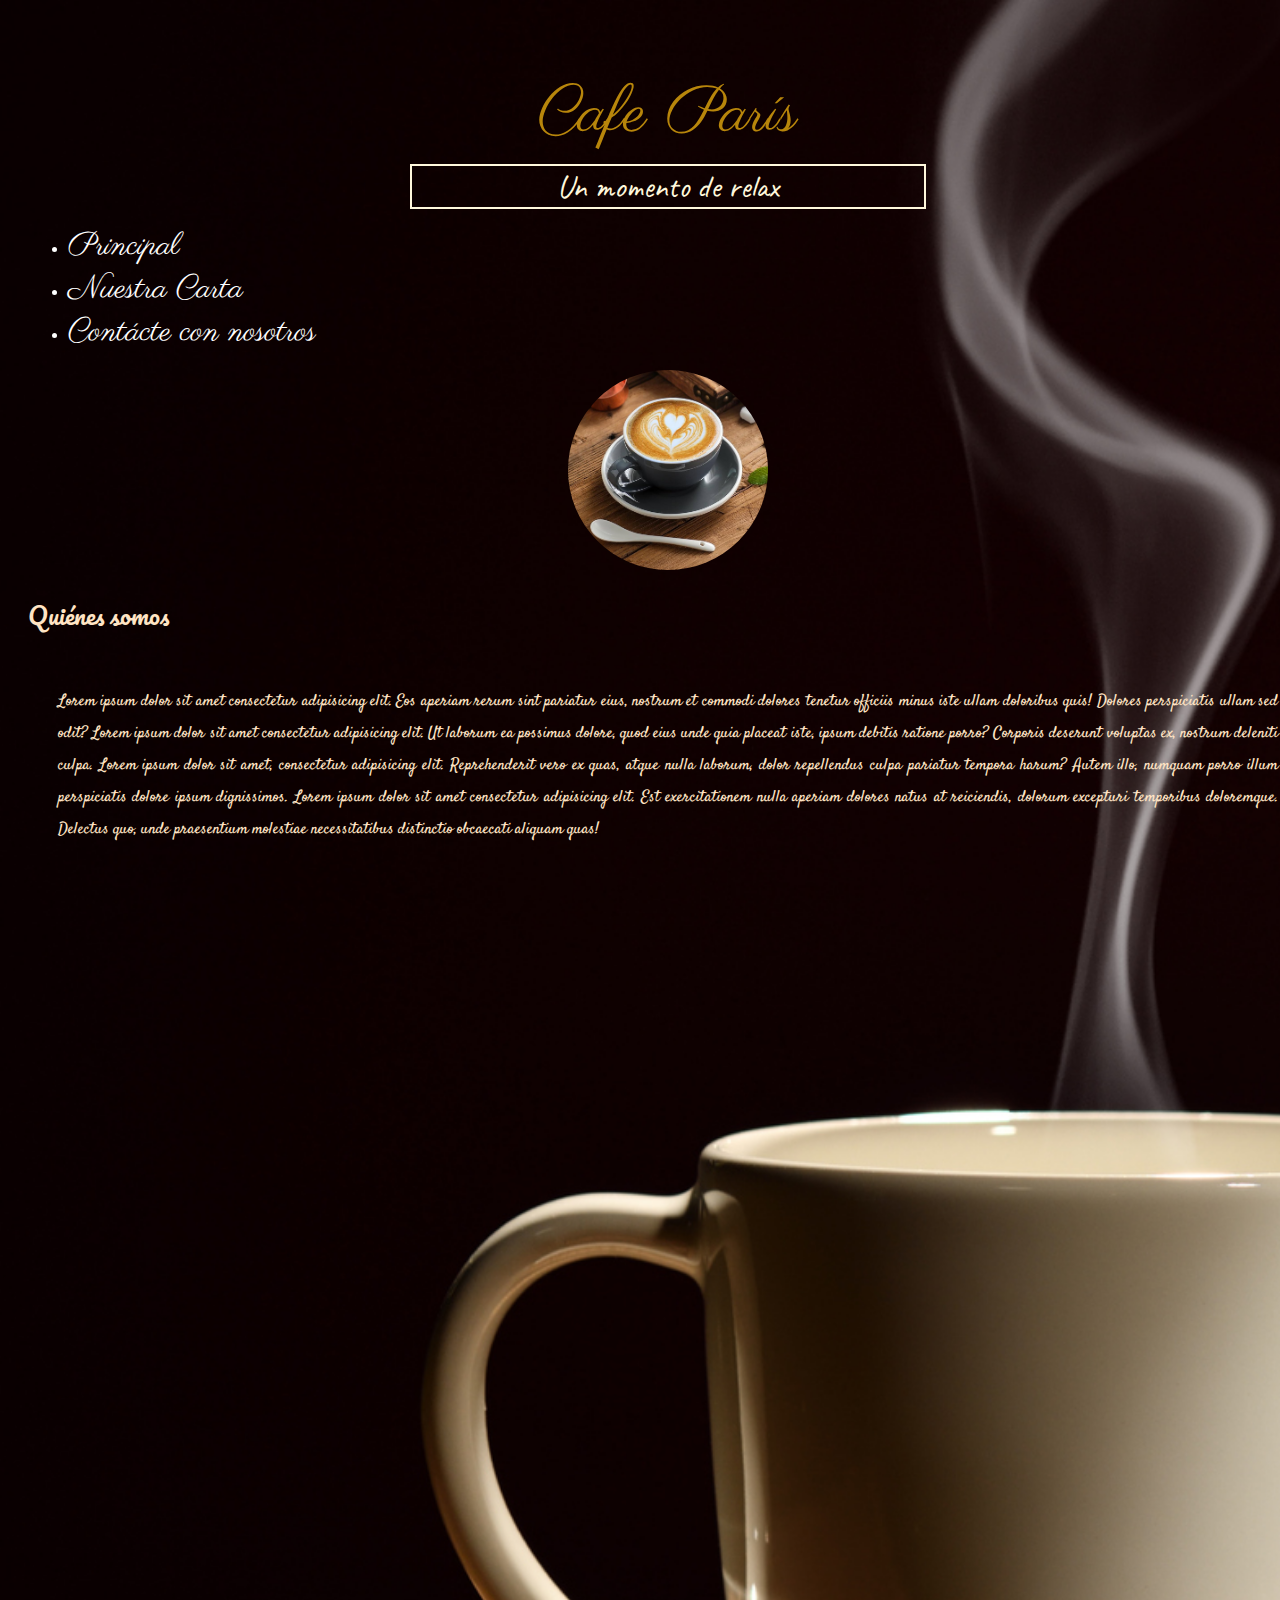
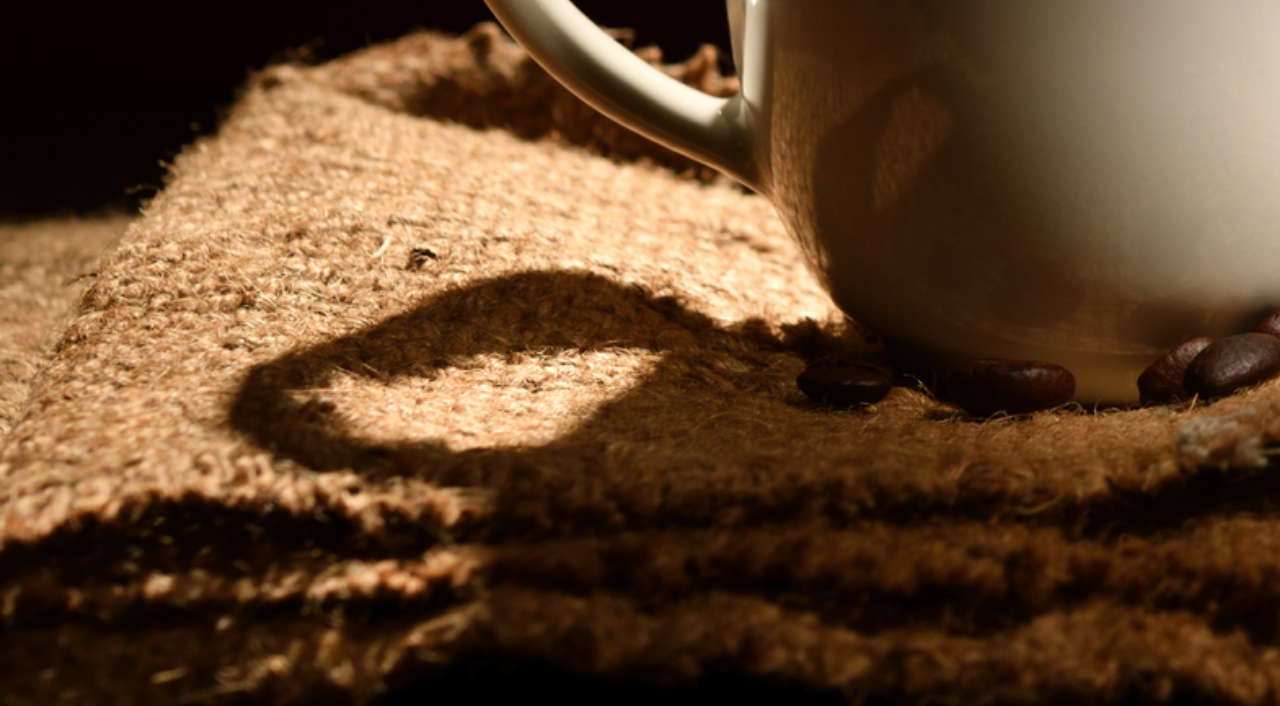
<file: index.html>
<!DOCTYPE html>
<html lang="en">
<head>
    <meta charset="UTF-8">
    <meta name="viewport" content="width=device-width, initial-scale=1.0">
    <title>CafeParis</title>
    <link rel="stylesheet" href="estilosIndex.css">
    <link rel="icon" href="icono/taza-de-cafe.ico" type="image/x-icon">
</head>
<body>
    <h1>Cafe París</h1>
    <p id="eslogan">Un momento de relax</p>
    <p>
        <ul>
            <li><a href="index.html">Principal</a></li>
            <li><a href="Carta.html">Nuestra Carta</a></li>
            <li><a href="Contacto.html">Contácte con nosotros</a></li>
        </ul>
    </p>
    <p id="contenedorimg">
        <img id="tazacafe" src="imagenes/taza_cafe.jpg" alt="taza">
    </p>

    <h2>Quiénes somos</h2>
    <p id="descripcion">
        Lorem ipsum dolor sit amet consectetur adipisicing elit. Eos aperiam rerum sint pariatur eius, nostrum et commodi dolores tenetur officiis minus iste ullam doloribus quis! Dolores perspiciatis ullam sed odit?
        Lorem ipsum dolor sit amet consectetur adipisicing elit. Ut laborum ea possimus dolore, quod eius unde quia placeat iste, ipsum debitis ratione porro? Corporis deserunt voluptas ex, nostrum deleniti culpa.
        Lorem ipsum dolor sit amet, consectetur adipisicing elit. Reprehenderit vero ex quas, atque nulla laborum, dolor repellendus culpa pariatur tempora harum? Autem illo, numquam porro illum perspiciatis dolore ipsum dignissimos.
        Lorem ipsum dolor sit amet consectetur adipisicing elit. Est exercitationem nulla aperiam dolores natus at reiciendis, dolorum excepturi temporibus doloremque. Delectus quo, unde praesentium molestiae necessitatibus distinctio obcaecati aliquam quas!
    </p>
    
</body>
</html>
</file>
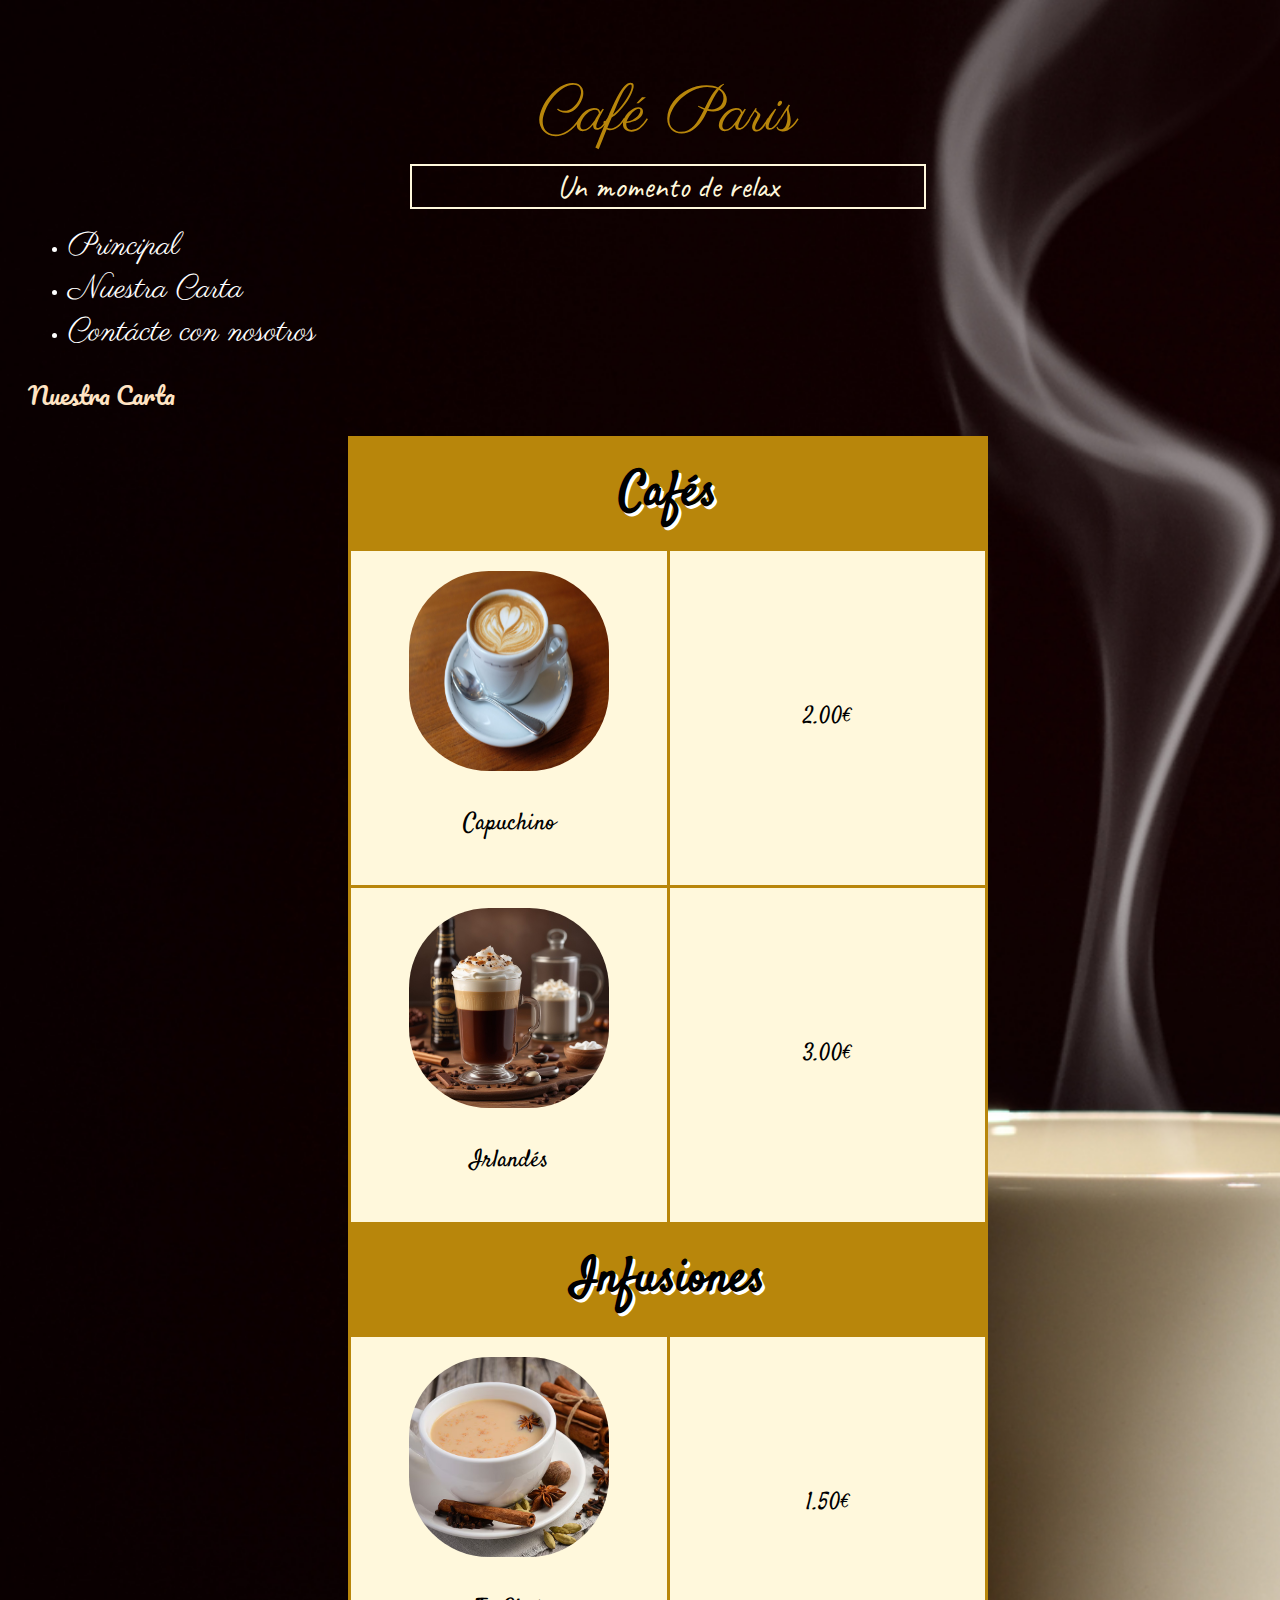
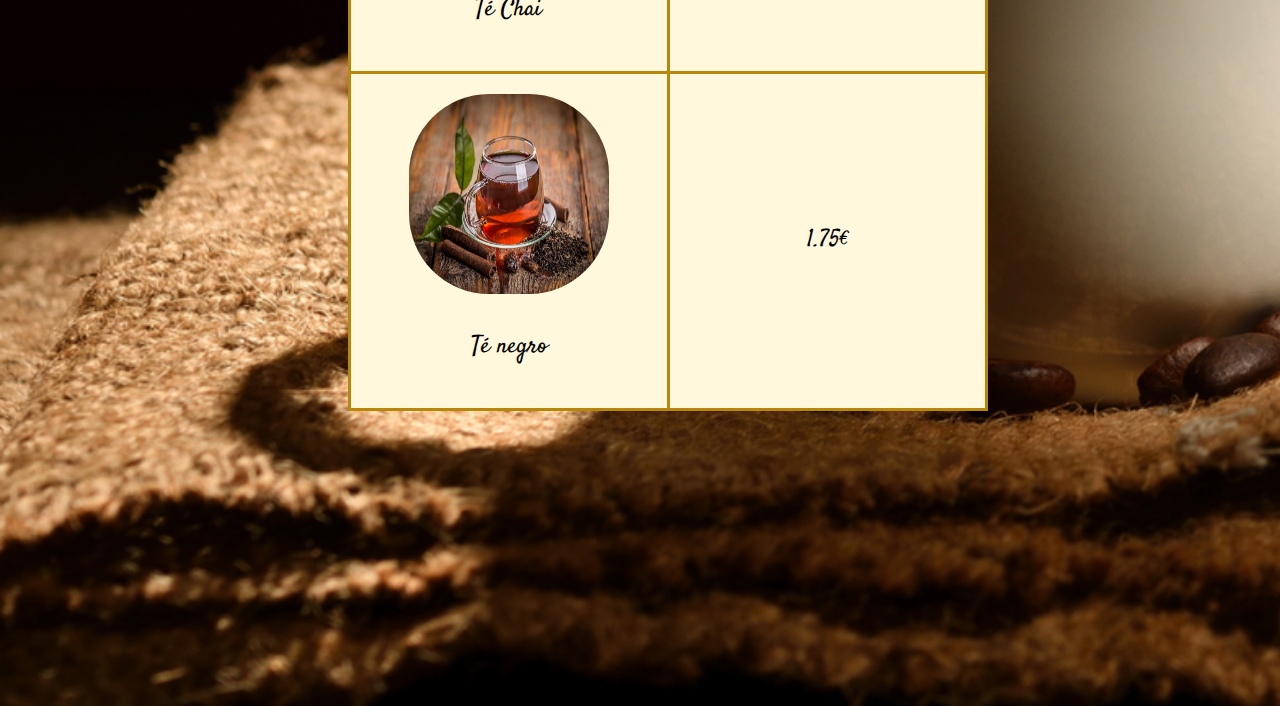
<file: Carta.html>
<!DOCTYPE html>
<html lang="en">

<head>
    <meta charset="UTF-8">
    <meta name="viewport" content="width=device-width, initial-scale=1.0">
    <title>CafeParis</title>
    <link rel="stylesheet" href="estilosCarta.css">
    <link rel="icon" href="icono/taza-de-cafe.ico" type="image/x-icon">
</head>

<body>
    <h1>Café Paris</h1>
    <p id="eslogan">Un momento de relax</p>
    <p>
    <ul>
        <li><a href="index.html">Principal</a></li>
        <li><a href="Carta.html">Nuestra Carta</a></li>
        <li><a href="Contacto.html">Contácte con nosotros</a></li>
    </ul>
    </p>
    <h2>Nuestra Carta</h2>
    <table>
        <tr class="categoria">
            <th colspan="2">Cafés</th>
        </tr>

        <tr>
            <td>
                <img src="imagenes/capuccinoCarta.jpg" alt="CappucinoCarta" class="fotocarta">
                <p>Capuchino</p>
            </td>

            <td>2.00€</td>
        </tr>

        <tr>
            <td>
                <img src="imagenes/irlandes.png" alt="irlandes" class="fotocarta">
                <p>Irlandés</p>
            </td>

            <td>3.00€</td>
        </tr>


        <tr class="categoria">
            <th colspan="2">Infusiones</th>
        </tr>


        <tr>
            <td>
                <img src="imagenes/techai.avif" alt="techai" class="fotocarta">
                <p>Té Chai</p>
            </td>

            <td>1.50€</td>
        </tr>

        <tr>
            <td>
                <img src="imagenes/tenegro.jpg" alt="tenegro" class="fotocarta">
                <p>Té negro</p>
            </td>

            <td>1.75€</td>
        </tr>


    </table>

</body>

</html>
</file>
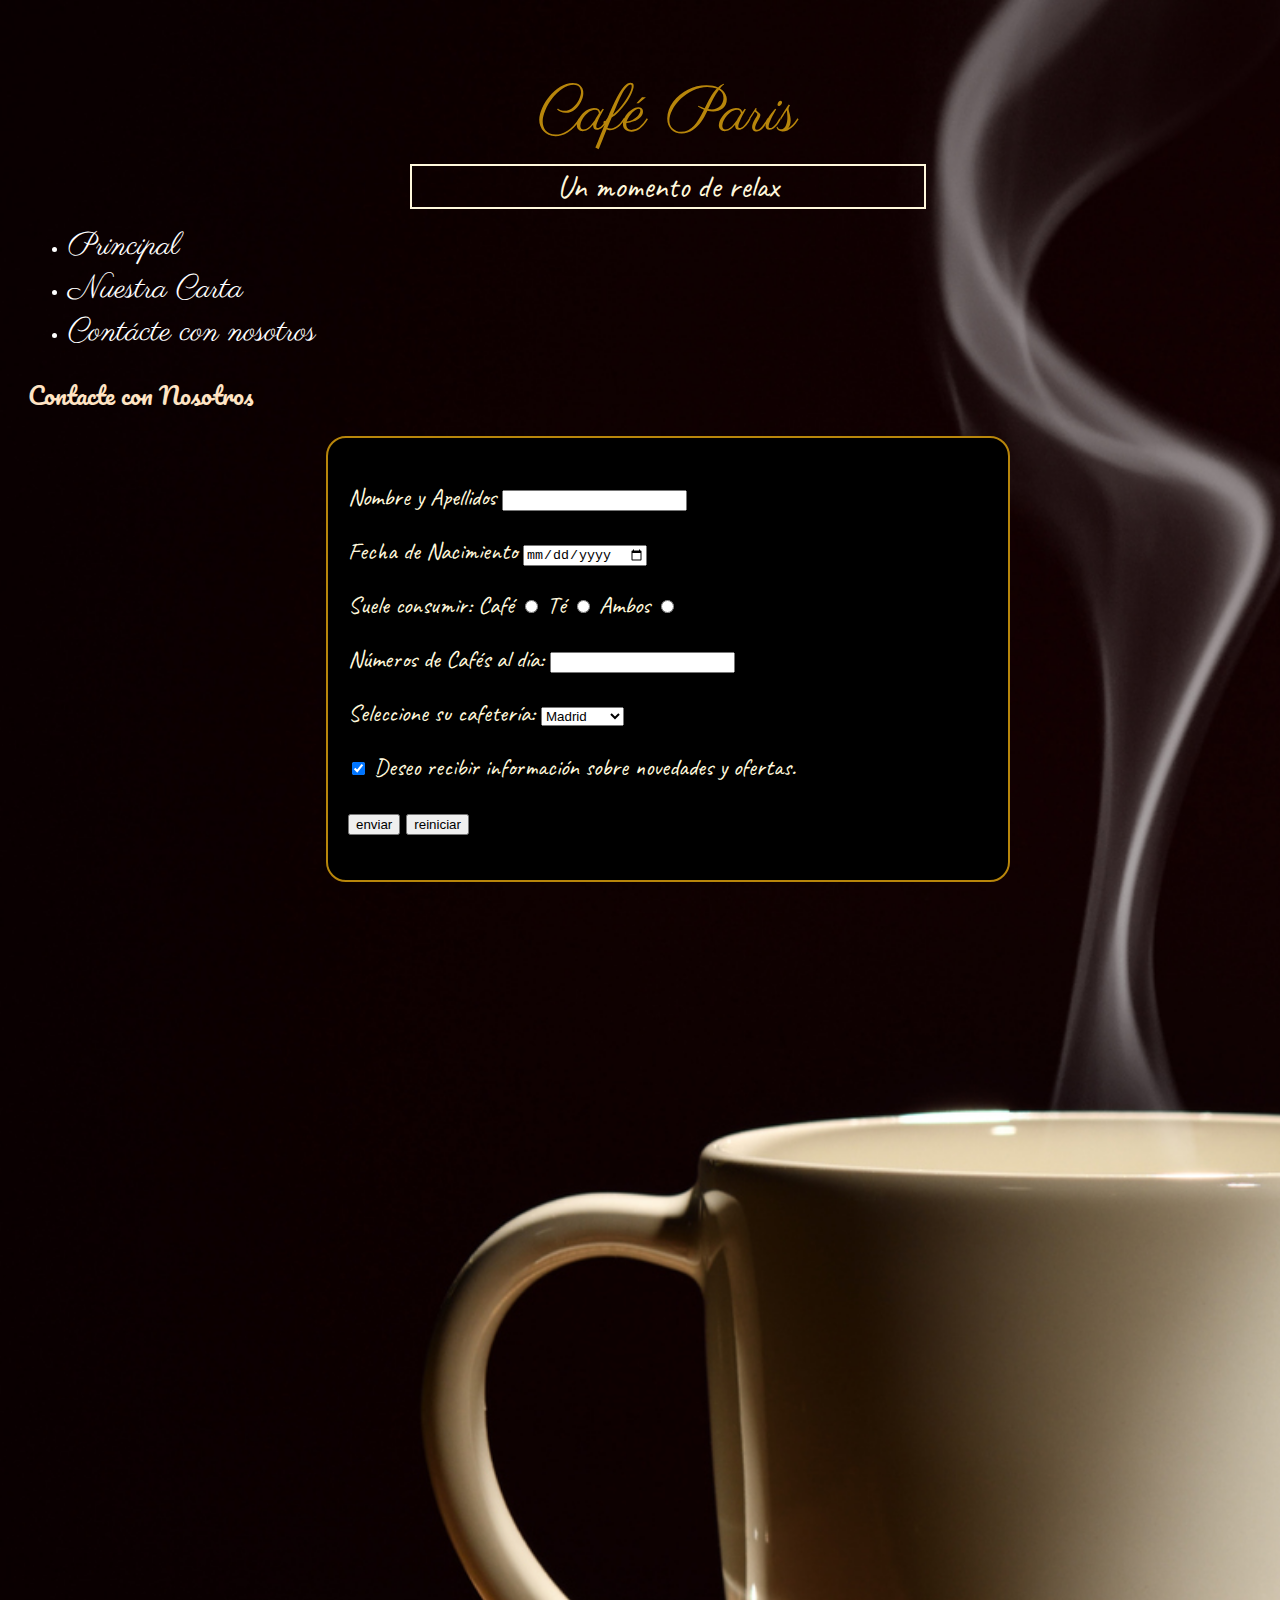
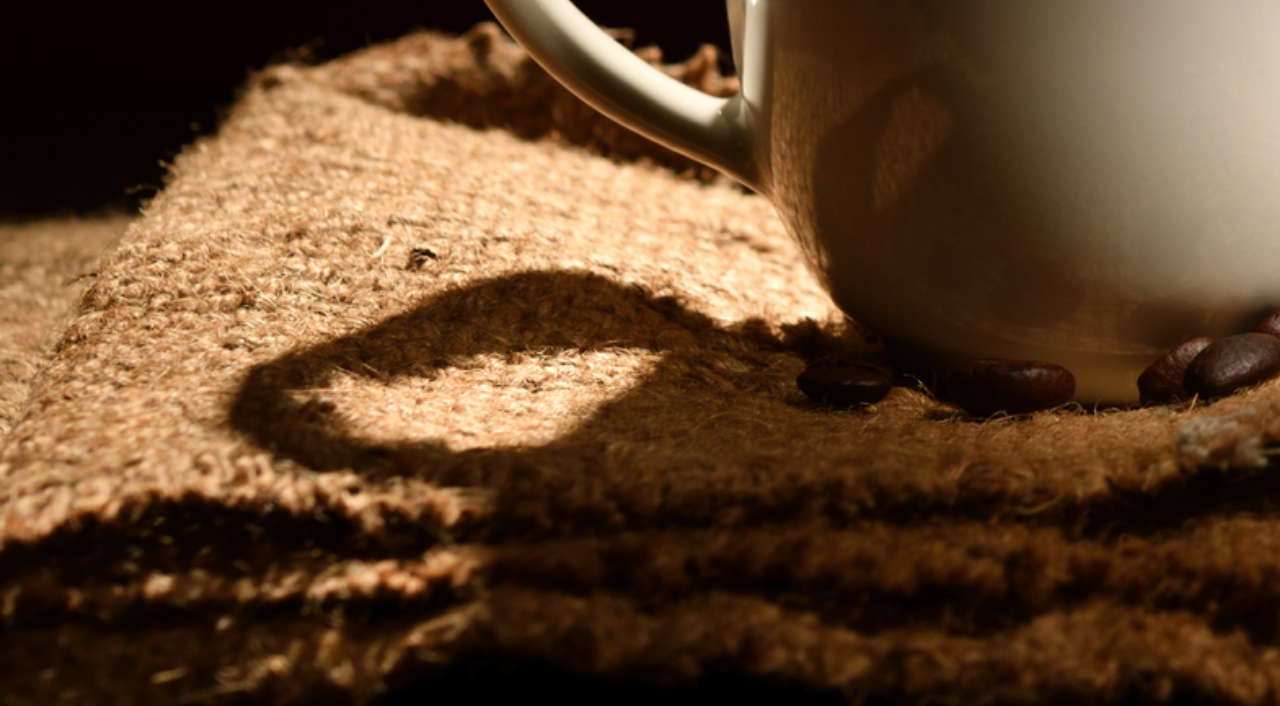
<file: Contacto.html>
<!DOCTYPE html>
<html lang="en">
    <head>
        <meta charset="UTF-8">
        <meta name="viewport" content="width=device-width, initial-scale=1.0">
        <title>CafeParis</title>
        <link rel="stylesheet" href="estilosContacto.css">
        <link rel="icon" href="icono/taza-de-cafe.ico" type="image/x-icon">
    </head>
    <body>
        <h1>Café Paris</h1>
        <p id="eslogan">Un momento de relax</p>
        <p>
            <ul>
                <li><a href="index.html">Principal</a></li>
                <li><a href="Carta.html">Nuestra Carta</a></li>
                <li><a href="Contacto.html">Contácte con nosotros</a></li>
            </ul>
        </p>
        <h2>Contacte con Nosotros</h2>
        
        <form action="procesacontacto.php" method="get">
            <p>
                <label for="Nombre">Nombre y Apellidos</label>
                <input type="text" id="Nombre">
            </p>
            <p>
                <label for="FechaNacimiento">Fecha de Nacimiento</label>
                <input type="date" id="FechaNacimiento">
            </p>
            <p>
                <label for="Cosumición">Suele consumir: </label>
                Café
                <input type="radio" name="bebida" value="café" id="Cosumición">
                Té
                <input type="radio" name="bebida" value="té" id="Cosumición">
                Ambos
                <input type="radio" name="bebida" value="ambos" id="Cosumición">
            </p>
            <p>
                <label for="NumCafe">Números de Cafés al día: </label>
                <input type="number" id="NumCafe">
            </p>
            <p>
                <label for="Localidad">Seleccione su cafetería: </label>
                <select name="Localidad" id="Localidad">
                    <option value="Madrid">Madrid</option>
                    <option value="Barcelona">Barcelona</option>
                    <option value="Sevilla">Sevilla</option>
                </select>
            </p>

            <p>
                <input type="checkbox" name="Ofertas" id="Ofertas" checked>
                Deseo recibir información sobre novedades y ofertas.
            </p>

            <p>
                <input type="submit" value="enviar">
                <input type="reset" value="reiniciar">
            </p>

        </form>

    </body>
</html>
</file>
<file: estilosIndex.css>
@import url('https://fonts.googleapis.com/css2?family=Parisienne&display=swap');
@import url('https://fonts.googleapis.com/css2?family=Caveat:wght@400..700&display=swap');
@import url('https://fonts.googleapis.com/css2?family=Pacifico&display=swap');
@import url('https://fonts.googleapis.com/css2?family=Satisfy&display=swap');

body{
    padding: 20px 20px;
    background-image: url(imagenes/fondo.jpg);
    background-size: cover;
    background-repeat: no-repeat;
    width: 100vw;
    height: 250vh;
}
h1{
    text-align: center;
    color: darkgoldenrod;
    margin-bottom: 5px;
    font-family: "Parisienne", cursive;
    font-weight: 400;
    font-size: 4em;
    font-style: normal;
}

h2{
    color: #FFE4C4;
    font-family: "Pacifico", cursive;
    font-weight: 400;
    font-style: normal;
}


#tazacafe{
    border-radius: 50%;
    width: 200px;
    height: 200px;
}
#contenedorimg{
    text-align: center;
}


#eslogan{
    padding: 0%;
    margin: auto;
    width: 40%;
    font-family: "Caveat", cursive;
    font-optical-sizing: auto;
    font-weight: weight;
    font-style: normal;
    text-align: center;
    font-size: 2em;
    color: cornsilk;
    border: 2px solid cornsilk;
    
}

ul li{
    color: white;
}

li a{
    color: white;
    font-size: 2em;
    font-family: "Parisienne", cursive;
    font-weight: 400;
    font-style: normal;
    text-decoration: none;
}
a:link{ 
    color: white;
}
a:hover{
    font-weight: bold;
}
a:active{
    color: darkgoldenrod;
}


#descripcion{
    padding: 30px;
    color: #FFE4C4;
    line-height: 2;
    text-align: justify;
    font-family: "Satisfy", cursive;
    font-weight: 400;
    font-style: normal;
}
</file>
<file: estilosCarta.css>
@import url('https://fonts.googleapis.com/css2?family=Parisienne&display=swap');
@import url('https://fonts.googleapis.com/css2?family=Caveat:wght@400..700&display=swap');
@import url('https://fonts.googleapis.com/css2?family=Pacifico&display=swap');
@import url('https://fonts.googleapis.com/css2?family=Satisfy&display=swap');

body{
    padding: 20px 20px;
    background-image: url(imagenes/fondo.jpg);
    background-size: cover;
    background-repeat: no-repeat;
    width: 100vw;
    height: 250vh;
}
h1{
    text-align: center;
    color: darkgoldenrod;
    margin-bottom: 5px;
    font-family: "Parisienne", cursive;
    font-weight: 400;
    font-size: 4em;
    font-style: normal;
}

h2{
    color: #FFE4C4;
    font-family: "Pacifico", cursive;
    font-weight: 400;
    font-style: normal;
}


#eslogan{
    padding: 0%;
    margin: auto;
    width: 40%;
    font-family: "Caveat", cursive;
    font-optical-sizing: auto;
    font-weight: weight;
    font-style: normal;
    text-align: center;
    font-size: 2em;
    color: cornsilk;
    border: 2px solid cornsilk;
    
}

ul li{
    color: white;
}

li a{
    color: white;
    font-size: 2em;
    font-family: "Parisienne", cursive;
    font-weight: 400;
    font-style: normal;
    text-decoration: none;
}
a:link{ 
    color: white;
}
a:hover{
    font-weight: bold;
}
a:active{
    color: darkgoldenrod;
}
.fotocarta{
    border-radius: 40%;
    height: 200px;
    width: 200px;
}

.categoria{
    background-color: darkgoldenrod;
    font-size: 2em;
    text-shadow: 3px 3px White;
}

table, td, th{
    border: 3px solid darkgoldenrod;
    border-collapse: collapse;
    vertical-align: center;
    width: 50%;
    padding: 20px;
}

table{
    background-color: cornsilk;
    font-family: "Satisfy", cursive;
    font-weight: 400;
    font-style: normal;
    font-size: 1.5em;
    text-align: center;
    margin: auto;
}
</file>
<file: estilosContacto.css>
@import url('https://fonts.googleapis.com/css2?family=Parisienne&display=swap');
@import url('https://fonts.googleapis.com/css2?family=Caveat:wght@400..700&display=swap');
@import url('https://fonts.googleapis.com/css2?family=Pacifico&display=swap');
@import url('https://fonts.googleapis.com/css2?family=Satisfy&display=swap');

body{
    padding: 20px 20px;
    background-image: url(imagenes/fondo.jpg);
    background-size: cover;
    background-repeat: no-repeat;
    width: 100vw;
    height: 250vh;
}
h1{
    text-align: center;
    color: darkgoldenrod;
    margin-bottom: 5px;
    font-family: "Parisienne", cursive;
    font-weight: 400;
    font-size: 4em;
    font-style: normal;
}

h2{
    color: #FFE4C4;
    font-family: "Pacifico", cursive;
    font-weight: 400;
    font-style: normal;
}


#eslogan{
    padding: 0%;
    margin: auto;
    width: 40%;
    font-family: "Caveat", cursive;
    font-optical-sizing: auto;
    font-weight: weight;
    font-style: normal;
    text-align: center;
    font-size: 2em;
    color: cornsilk;
    border: 2px solid cornsilk;
    
}

ul li{
    color: white;
}

li a{
    color: white;
    font-size: 2em;
    font-family: "Parisienne", cursive;
    font-weight: 400;
    font-style: normal;
    text-decoration: none;
}
a:link{ 
    color: white;
}
a:hover{
    font-weight: bold;
}
a:active{
    color: darkgoldenrod;
}

form{
    color: cornsilk;
    font-family: "Caveat", cursive;
    font-optical-sizing: auto;
    font-size: 1.5em;
    font-weight: weight;
    font-style: normal;
    border: 2px solid darkgoldenrod;
    border-radius: 20px;
    width: 50%;
    margin: auto;
    padding: 20px;
    background-color: black;
    text-align: justify;
}
</file>
